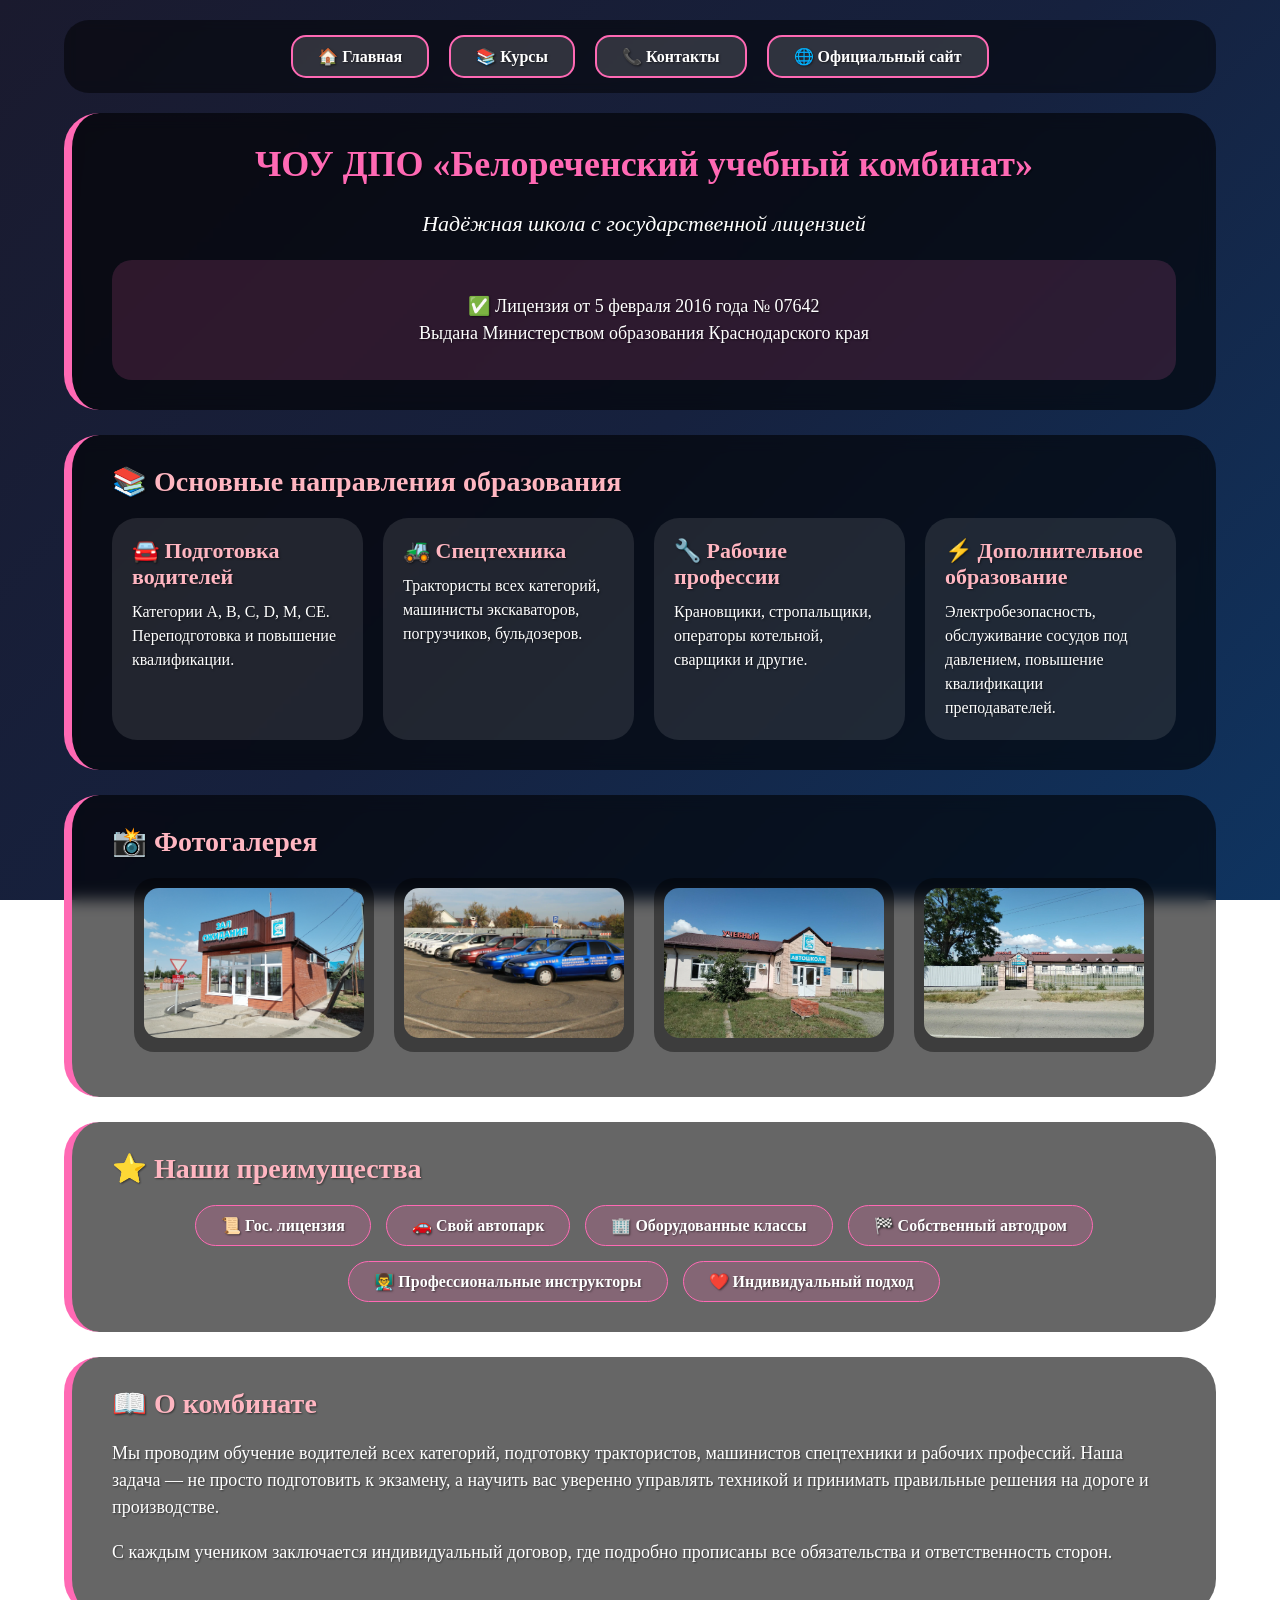
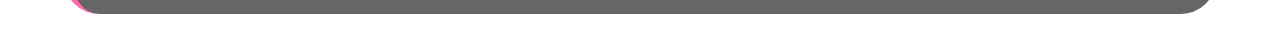
<file: index.html>
<!DOCTYPE html>
<html lang="ru">
<head>
    <meta charset="UTF-8">
    <title>Главная</title>
    <link rel="stylesheet" href="style.css">
</head>
<body>

    <div class="gradient-bg"></div>

    <div class="menu">
        <div class="button">🏠 Главная</div>
        <div class="button" onclick="window.location.href='сайтики/kursy.html';">📚 Курсы</div>
        <div class="button" onclick="window.location.href='сайтики/kontakty.html';">📞 Контакты</div>
        <div class="button" onclick="window.location.href='сайтики/ofsite.html';">🌐 Официальный сайт</div>
    </div>

    <div class="container">
        <!-- Блок с шапкой и лицензией -->
        <div class="block">
            <h1>ЧОУ ДПО «Белореченский учебный комбинат»</h1>
            <p class="slogan">Надёжная школа с государственной лицензией</p>
            <div class="license">
                <p>✅ Лицензия от 5 февраля 2016 года № 07642<br>
                Выдана Министерством образования Краснодарского края</p>
            </div>
        </div>

        <!-- Блок: Основные направления образования -->
        <div class="block">
            <h2>📚 Основные направления образования</h2>
            <div class="directions">
                <div class="direction-item">
                    <h3>🚘 Подготовка водителей</h3>
                    <p>Категории A, B, C, D, M, CE. Переподготовка и повышение квалификации.</p>
                </div>
                <div class="direction-item">
                    <h3>🚜 Спецтехника</h3>
                    <p>Трактористы всех категорий, машинисты экскаваторов, погрузчиков, бульдозеров.</p>
                </div>
                <div class="direction-item">
                    <h3>🔧 Рабочие профессии</h3>
                    <p>Крановщики, стропальщики, операторы котельной, сварщики и другие.</p>
                </div>
                <div class="direction-item">
                    <h3>⚡ Дополнительное образование</h3>
                    <p>Электробезопасность, обслуживание сосудов под давлением, повышение квалификации преподавателей.</p>
                </div>
            </div>
        </div>

        <!-- Блок: Фотогалерея -->
        <div class="block">
            <h2>📸 Фотогалерея</h2>
            <div class="gallery">
                <div class="gallery-item">
                    <img src="img/фото1.jpg">
                </div>
                <div class="gallery-item">
                    <img src="img/фото2.jpg">
                </div>
                <div class="gallery-item">
                    <img src="img/фото3.jpg">
                </div>
                <div class="gallery-item">
                    <img src="img/фото4.jpg">
                </div>
            </div>
        </div>

        <!-- Блок: Наши преимущества -->
        <div class="block">
            <h2>⭐ Наши преимущества</h2>
            <div class="advantages">
                <div class="adv-item">📜 Гос. лицензия</div>
                <div class="adv-item">🚗 Свой автопарк</div>
                <div class="adv-item">🏢 Оборудованные классы</div>
                <div class="adv-item">🏁 Собственный автодром</div>
                <div class="adv-item">👨‍🏫 Профессиональные инструкторы</div>
                <div class="adv-item">❤️ Индивидуальный подход</div>
            </div>
        </div>

        <!-- Блок: Кто мы (кратко) -->
        <div class="block">
            <h2>📖 О комбинате</h2>
            <p>Мы проводим обучение водителей всех категорий, подготовку трактористов, машинистов спецтехники и рабочих профессий. Наша задача — не просто подготовить к экзамену, а научить вас уверенно управлять техникой и принимать правильные решения на дороге и производстве.</p>
            <p>С каждым учеником заключается индивидуальный договор, где подробно прописаны все обязательства и ответственность сторон.</p>
        </div>
    </div>

</body>
</html>
</file>
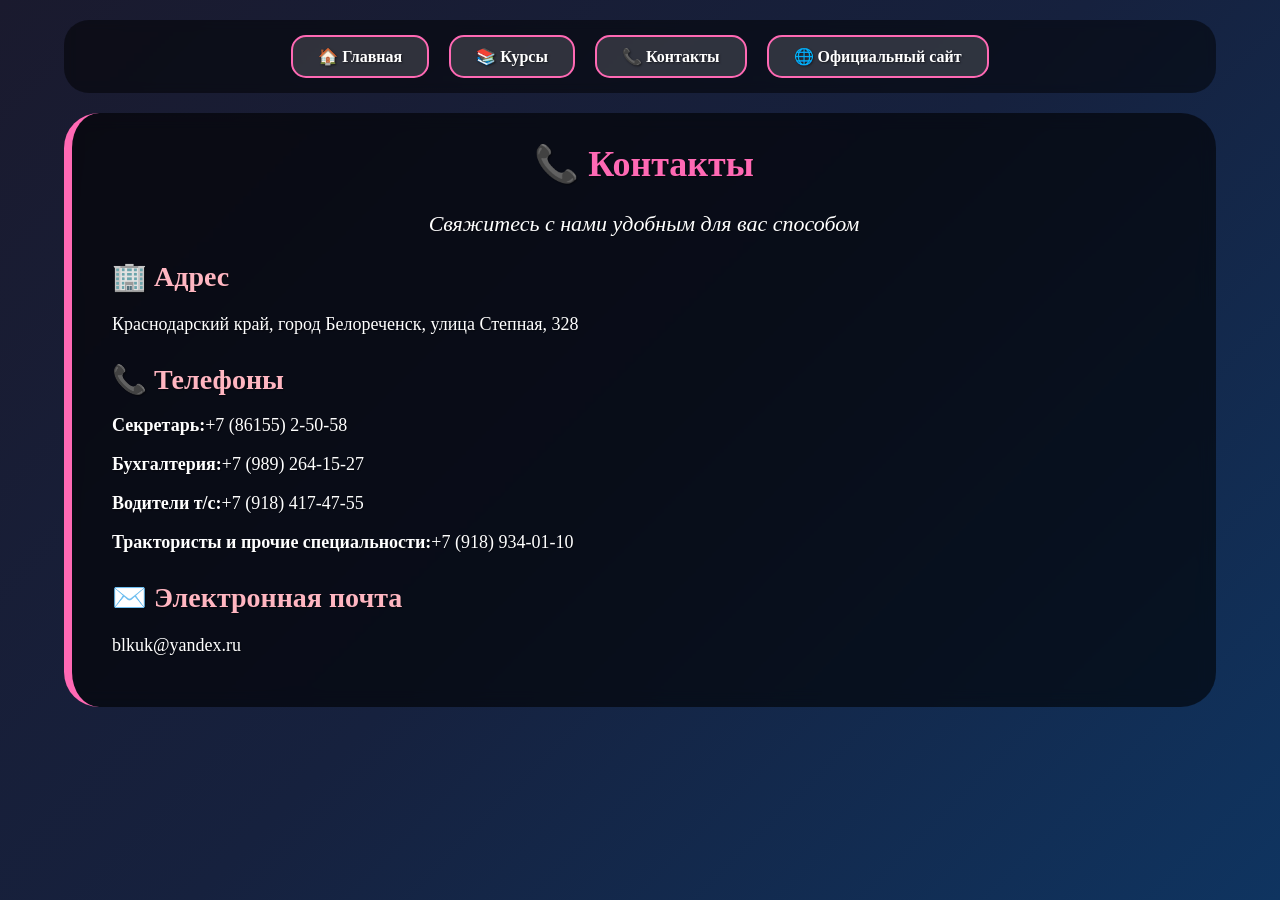
<file: сайтики/kontakty.html>
<!DOCTYPE html>
<html lang="ru">
<head>
    <meta charset="UTF-8">
    <title>Контакты</title>
    <link rel="stylesheet" href="../стили/kontakty.css">
</head>
<body>

    <div class="gradient-bg"></div>

    <div class="menu">
        <div class="button" onclick="window.location.href='../index.html';">🏠 Главная</div>
        <div class="button" onclick="window.location.href='kursy.html';">📚 Курсы</div>
        <div class="button">📞 Контакты</div>
        <div class="button" onclick="window.location.href='ofsite.html';">🌐 Официальный сайт</div>
    </div>

    <div class="container">
        <div class="block fullwidth">
            <h1>📞 Контакты</h1>
            <p class="slogan">Свяжитесь с нами удобным для вас способом</p>
            
            <div class="contact-info">
                <h2>🏢 Адрес</h2>
                <p>Краснодарский край, город Белореченск, улица Степная, 328</p>
            </div>

            <div class="contact-info">
                <h2>📞 Телефоны</h2>
                <ul class="contact-list">
                    <li><strong>Секретарь:</strong>+7 (86155) 2-50-58</li>
                    <li><strong>Бухгалтерия:</strong>+7 (989) 264-15-27</li>
                    <li><strong>Водители т/с:</strong>+7 (918) 417-47-55</li>
                    <li><strong>Трактористы и прочие специальности:</strong>+7 (918) 934-01-10</li>
                </ul>
            </div>

            <div class="contact-info">
                <h2>✉️ Электронная почта</h2>
                <p>blkuk@yandex.ru</p>
            </div>
        </div>
    </div>

</body>
</html>
</file>
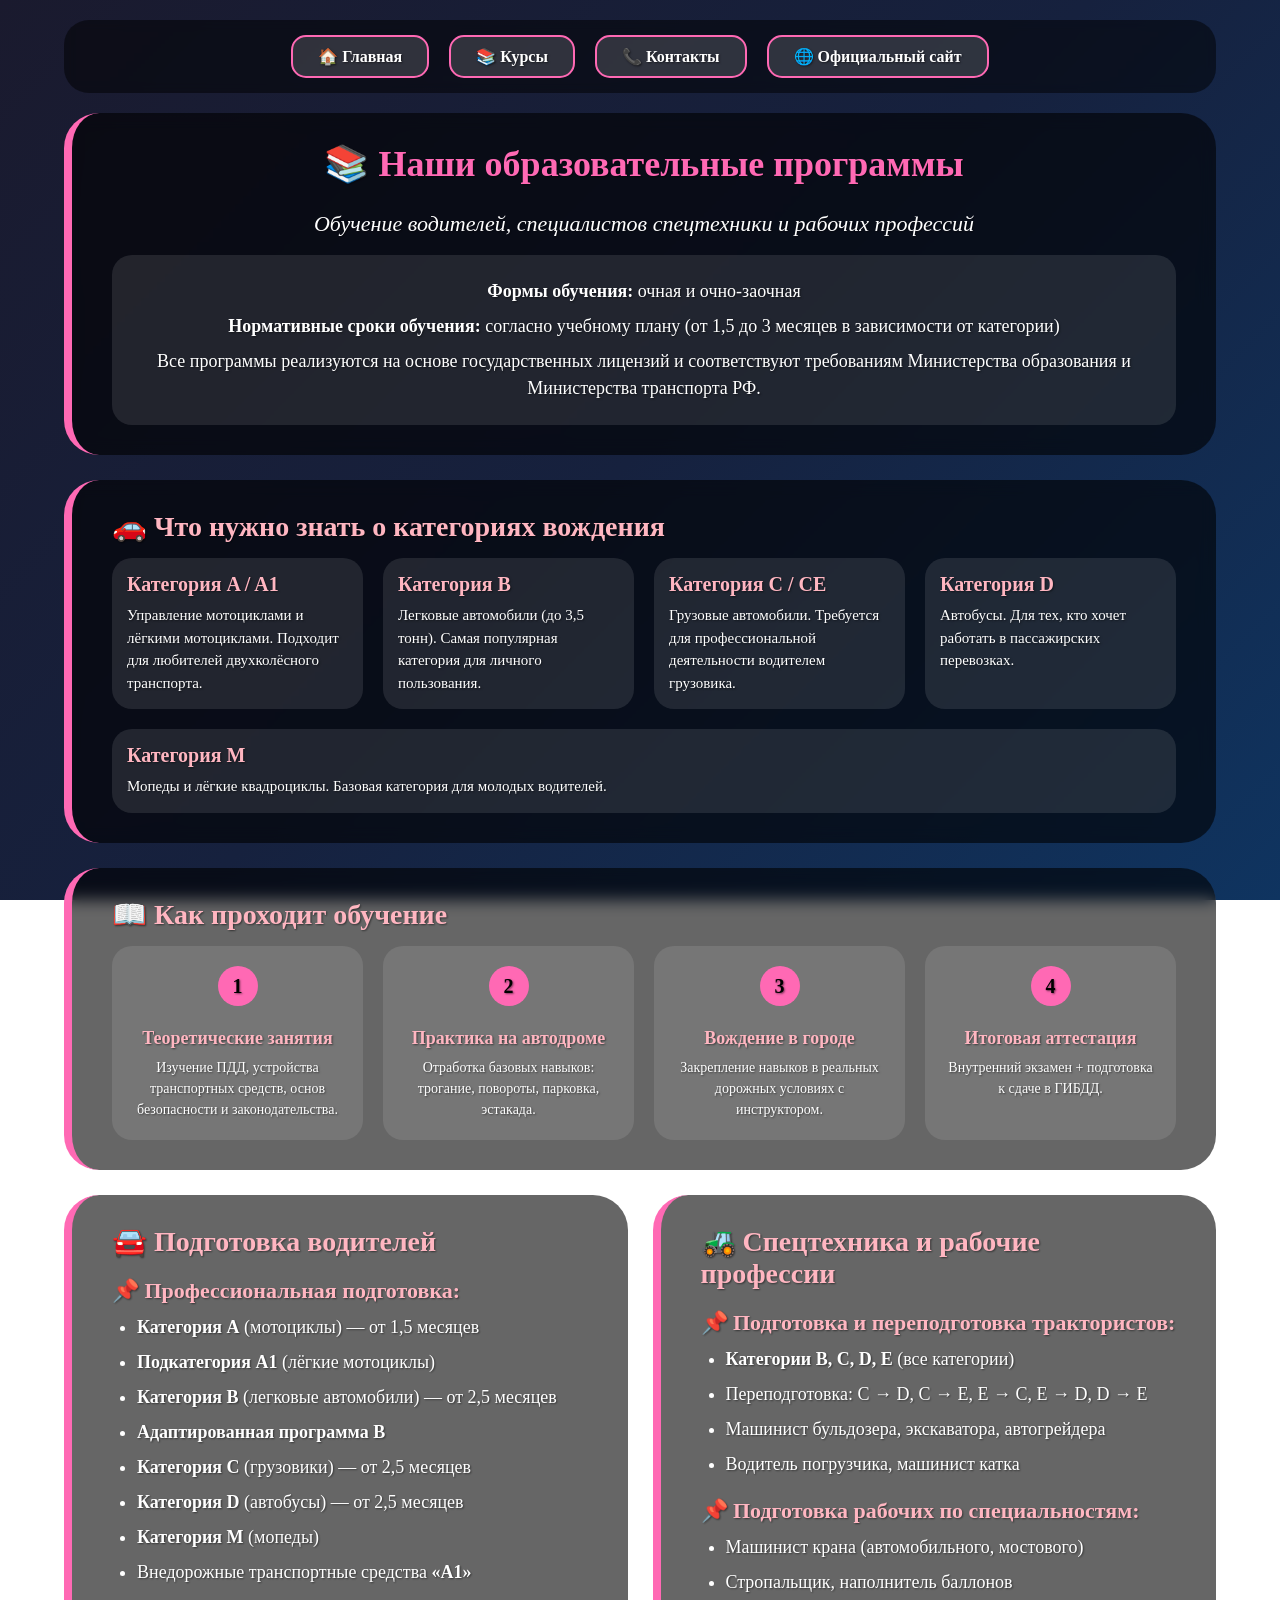
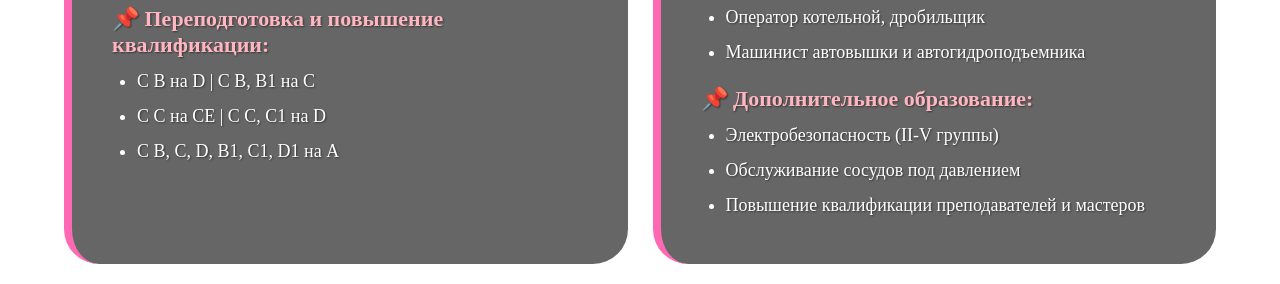
<file: сайтики/kursy.html>
<!DOCTYPE html>
<html lang="ru">
<head>
    <meta charset="UTF-8">
    <title>Курсы</title>
    <link rel="stylesheet" href="../стили/kursy.css">
</head>
<body>

    <div class="gradient-bg"></div>

    <div class="menu">
        <div class="button" onclick="window.location.href='../index.html';">🏠 Главная</div>
        <div class="button">📚 Курсы</div>
        <div class="button" onclick="window.location.href='kontakty.html';">📞 Контакты</div>
        <div class="button" onclick="window.location.href='ofsite.html';">🌐 Официальный сайт</div>
    </div>

    <div class="container">
        <!-- Верхний блок с описанием -->
        <div class="block fullwidth">
            <h1>📚 Наши образовательные программы</h1>
            <p class="slogan">Обучение водителей, специалистов спецтехники и рабочих профессий</p>
            <div class="program-info">
                <p><strong>Формы обучения:</strong> очная и очно-заочная</p>
                <p><strong>Нормативные сроки обучения:</strong> согласно учебному плану (от 1,5 до 3 месяцев в зависимости от категории)</p>
                <p>Все программы реализуются на основе государственных лицензий и соответствуют требованиям Министерства образования и Министерства транспорта РФ.</p>
            </div>
        </div>

        <!-- Блок: Что нужно знать о категориях -->
        <div class="block fullwidth">
            <h2>🚗 Что нужно знать о категориях вождения</h2>
            <div class="categories-desc">
                <div class="cat-item">
                    <h3>Категория A / A1</h3>
                    <p>Управление мотоциклами и лёгкими мотоциклами. Подходит для любителей двухколёсного транспорта.</p>
                </div>
                <div class="cat-item">
                    <h3>Категория B</h3>
                    <p>Легковые автомобили (до 3,5 тонн). Самая популярная категория для личного пользования.</p>
                </div>
                <div class="cat-item">
                    <h3>Категория C / CE</h3>
                    <p>Грузовые автомобили. Требуется для профессиональной деятельности водителем грузовика.</p>
                </div>
                <div class="cat-item">
                    <h3>Категория D</h3>
                    <p>Автобусы. Для тех, кто хочет работать в пассажирских перевозках.</p>
                </div>
                <div class="cat-item">
                    <h3>Категория M</h3>
                    <p>Мопеды и лёгкие квадроциклы. Базовая категория для молодых водителей.</p>
                </div>
            </div>
        </div>

        <!-- Блок: Как проходит обучение -->
        <div class="block fullwidth">
            <h2>📖 Как проходит обучение</h2>
            <div class="study-process">
                <div class="process-step">
                    <span class="step-number">1</span>
                    <h3>Теоретические занятия</h3>
                    <p>Изучение ПДД, устройства транспортных средств, основ безопасности и законодательства.</p>
                </div>
                <div class="process-step">
                    <span class="step-number">2</span>
                    <h3>Практика на автодроме</h3>
                    <p>Отработка базовых навыков: трогание, повороты, парковка, эстакада.</p>
                </div>
                <div class="process-step">
                    <span class="step-number">3</span>
                    <h3>Вождение в городе</h3>
                    <p>Закрепление навыков в реальных дорожных условиях с инструктором.</p>
                </div>
                <div class="process-step">
                    <span class="step-number">4</span>
                    <h3>Итоговая аттестация</h3>
                    <p>Внутренний экзамен + подготовка к сдаче в ГИБДД.</p>
                </div>
            </div>
        </div>

        <!-- Две колонки со списками программ -->
        <div class="two-columns">
            <div class="block">
                <h2>🚘 Подготовка водителей</h2>
                
                <h3>📌 Профессиональная подготовка:</h3>
                <ul>
                    <li><strong>Категория A</strong> (мотоциклы) — от 1,5 месяцев</li>
                    <li><strong>Подкатегория A1</strong> (лёгкие мотоциклы)</li>
                    <li><strong>Категория B</strong> (легковые автомобили) — от 2,5 месяцев</li>
                    <li><strong>Адаптированная программа B</strong></li>
                    <li><strong>Категория C</strong> (грузовики) — от 2,5 месяцев</li>
                    <li><strong>Категория D</strong> (автобусы) — от 2,5 месяцев</li>
                    <li><strong>Категория M</strong> (мопеды)</li>
                    <li>Внедорожные транспортные средства <strong>«А1»</strong></li>
                </ul>
                
                <h3>📌 Переподготовка и повышение квалификации:</h3>
                <ul>
                    <li>С B на D | С B, B1 на C</li>
                    <li>С C на CE | С C, C1 на D</li>
                    <li>С B, C, D, B1, C1, D1 на A</li>
                </ul>
            </div>

            <div class="block">
                <h2>🚜 Спецтехника и рабочие профессии</h2>
                
                <h3>📌 Подготовка и переподготовка трактористов:</h3>
                <ul>
                    <li><strong>Категории B, C, D, E</strong> (все категории)</li>
                    <li>Переподготовка: C → D, C → E, E → C, E → D, D → E</li>
                    <li>Машинист бульдозера, экскаватора, автогрейдера</li>
                    <li>Водитель погрузчика, машинист катка</li>
                </ul>
                
                <h3>📌 Подготовка рабочих по специальностям:</h3>
                <ul>
                    <li>Машинист крана (автомобильного, мостового)</li>
                    <li>Стропальщик, наполнитель баллонов</li>
                    <li>Оператор котельной, дробильщик</li>
                    <li>Машинист автовышки и автогидроподъемника</li>
                </ul>
                
                <h3>📌 Дополнительное образование:</h3>
                <ul>
                    <li>Электробезопасность (II-V группы)</li>
                    <li>Обслуживание сосудов под давлением</li>
                    <li>Повышение квалификации преподавателей и мастеров</li>
                </ul>
            </div>
        </div>
    </div>

</body>
</html>
</file>
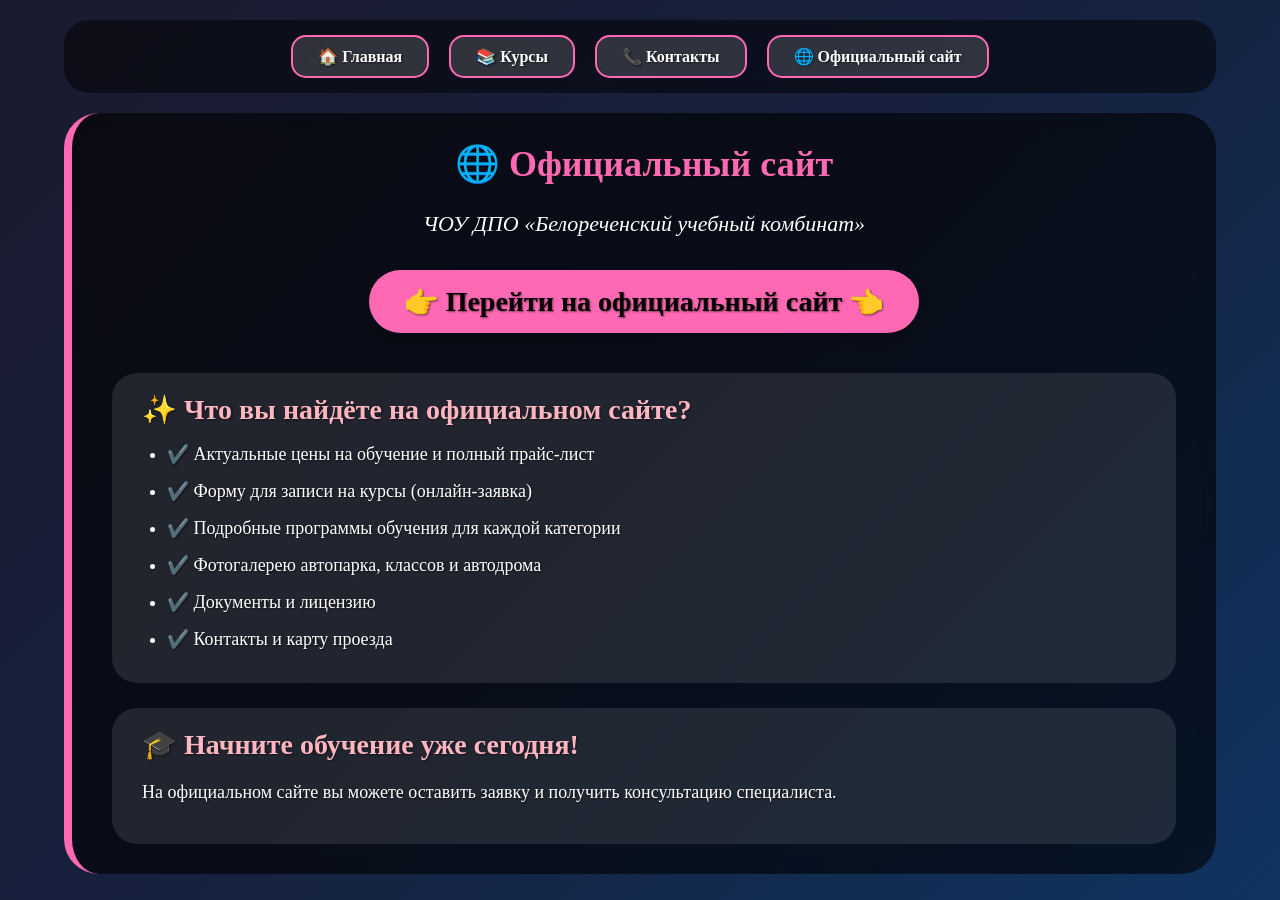
<file: сайтики/ofsite.html>
<!DOCTYPE html>
<html lang="ru">
<head>
    <meta charset="UTF-8">
    <title>Официальный сайт</title>
    <link rel="stylesheet" href="../стили/ofsite.css">
</head>
<body>

    <div class="gradient-bg"></div>

    <div class="menu">
        <div class="button" onclick="window.location.href='../index.html';">🏠 Главная</div>
        <div class="button" onclick="window.location.href='kursy.html';">📚 Курсы</div>
        <div class="button" onclick="window.location.href='kontakty.html';">📞 Контакты</div>
        <div class="button">🌐 Официальный сайт</div>
    </div>

    <div class="container">
        <div class="block fullwidth">
            <h1>🌐 Официальный сайт</h1>
            <p class="slogan">ЧОУ ДПО «Белореченский учебный комбинат»</p>
            
            <div class="main-link">
                <a href="https://blkuk.ru/" target="_blank" class="big-link">👉 Перейти на официальный сайт 👈</a>
            </div>

            <div class="info-box">
                <h2>✨ Что вы найдёте на официальном сайте?</h2>
                <ul>
                    <li>✔️ Актуальные цены на обучение и полный прайс-лист</li>
                    <li>✔️ Форму для записи на курсы (онлайн-заявка)</li>
                    <li>✔️ Подробные программы обучения для каждой категории</li>
                    <li>✔️ Фотогалерею автопарка, классов и автодрома</li>
                    <li>✔️ Документы и лицензию</li>
                    <li>✔️ Контакты и карту проезда</li>
                </ul>
            </div>

            <div class="info-box">
                <h2>🎓 Начните обучение уже сегодня!</h2>
                <p>На официальном сайте вы можете оставить заявку и получить консультацию специалиста.</p>
            </div>
        </div>
    </div>

</body>
</html>
</file>
<file: style.css>
body {
    font-family: Comic Sans Ms, 'Comic Sans', cursive;
    margin: 0;
    padding: 0;
    color: white;
    text-shadow: 1px 1px 2px rgba(0,0,0,0.5);
}
::selection {
    background: rgba(255, 215, 0, 0.7);
    color: black;
}

/* ГРАДИЕНТНЫЙ ФОН */
.gradient-bg {
    position: fixed;
    top: 0;
    left: 0;
    width: 100%;
    height: 100%;
    z-index: -1000;
    background: linear-gradient(135deg, #1a1a2e 0%, #16213e 50%, #0f3460 100%);
}

/* ===== МЕНЮ ===== */
.menu {
    width: 90%;
    margin: 20px auto;
    border-radius: 25px;
    background: rgba(0, 0, 0, 0.5);
    backdrop-filter: blur(5px);
    display: flex;
    justify-content: center;
    flex-wrap: wrap;
    padding: 10px 0;
}
.button {
    background: rgba(255, 255, 255, 0.15);
    border: 2px solid #ff69b4;
    border-radius: 15px;
    padding: 10px 25px;
    margin: 5px 10px;
    cursor: pointer;
    transition: all 0.3s ease;
    font-weight: bold;
    text-align: center;
}
.button:hover {
    background: white;
    color: black;
    transform: scale(1.05);
}

/* ===== КОНТЕЙНЕР ===== */
.container {
    width: 100%;
    display: flex;
    flex-direction: column;
    align-items: center;
    gap: 25px;
    margin: 20px 0;
}

/* ===== БЛОКИ ===== */
.block {
    width: 90%;
    background: rgba(0, 0, 0, 0.6);
    backdrop-filter: blur(8px);
    border-radius: 35px;
    padding: 30px 40px;
    box-sizing: border-box;
    border-left: 8px solid #ff69b4;
    transition: 0.3s;
}
.block:hover {
    background: rgba(0, 0, 0, 0.7);
}

/* ===== ТЕКСТ ===== */
h1 { 
    font-size: 36px; 
    text-align: center; 
    margin: 0 0 15px; 
    color: #ff69b4; 
    text-shadow: 1px 1px 2px rgba(0,0,0,0.5); 
}
h2 { 
    font-size: 28px; 
    margin-top: 0; 
    margin-bottom: 20px;
    color: #ffb6c1; 
    padding-left: 0;
    border-left: none;
}
h3 {
    font-size: 22px;
    margin: 0 0 8px;
    color: #ffb6c1;
}
p, li { 
    font-size: 18px; 
    line-height: 1.5; 
}
.slogan { 
    font-size: 22px; 
    text-align: center; 
    font-style: italic; 
    margin-bottom: 20px; 
}

/* ===== НАПРАВЛЕНИЯ ОБРАЗОВАНИЯ ===== */
.directions {
    display: flex;
    flex-wrap: wrap;
    justify-content: center;
    gap: 20px;
}
.direction-item {
    background: rgba(255, 255, 255, 0.1);
    border-radius: 25px;
    padding: 20px;
    flex: 1;
    min-width: 200px;
    transition: 0.3s;
}
.direction-item:hover {
    background: rgba(255, 105, 180, 0.2);
    transform: translateY(-5px);
}
.direction-item h3 {
    margin-bottom: 10px;
}
.direction-item p {
    font-size: 16px;
    margin: 0;
}

/* ===== ГАЛЕРЕЯ ===== */
.gallery {
    display: flex;
    flex-wrap: wrap;
    justify-content: center;
    gap: 20px;
    margin-bottom: 15px;
}
.gallery-item {
    background: rgba(0, 0, 0, 0.4);
    border-radius: 20px;
    padding: 10px;
    text-align: center;
    width: 220px;
    transition: 0.3s;
}
.gallery-item:hover {
    transform: scale(1.03);
}
.gallery-item img {
    width: 100%;
    height: 150px;
    object-fit: cover;
    border-radius: 15px;
}
.gallery-item p {
    margin: 8px 0 0;
    font-size: 14px;
}

/* ===== ПРЕИМУЩЕСТВА ===== */
.advantages {
    display: flex;
    flex-wrap: wrap;
    justify-content: center;
    gap: 15px;
    margin-top: 15px;
}
.adv-item {
    background: rgba(255, 105, 180, 0.2);
    border: 1px solid #ff69b4;
    border-radius: 40px;
    padding: 10px 25px;
    font-weight: bold;
    text-align: center;
    transition: 0.3s;
}
.adv-item:hover {
    background: rgba(255, 105, 180, 0.4);
    transform: scale(1.05);
}

/* ===== ЛИЦЕНЗИЯ ===== */
.license {
    background: rgba(255, 105, 180, 0.15);
    border-radius: 20px;
    padding: 15px;
    text-align: center;
    margin-top: 10px;
}

/* ===== АДАПТАЦИЯ ===== */
@media screen and (max-width: 768px) {
    .menu { width: 95%; }
    .button { padding: 8px 18px; font-size: 14px; }
    .block { width: 95%; padding: 20px 25px; }
    h1 { font-size: 26px; }
    h2 { font-size: 22px; }
    h3 { font-size: 18px; }
    p, li, .slogan { font-size: 16px; }
    .direction-item p { font-size: 14px; }
    .gallery-item { width: 160px; }
    .gallery-item img { height: 120px; }
    .container { gap: 15px; }
}
</file>
<file: стили/kontakty.css>
body {
    font-family: Comic Sans Ms, 'Comic Sans', cursive;
    margin: 0;
    padding: 0;
    color: white;
    text-shadow: 1px 1px 2px rgba(0,0,0,0.5);
}
::selection {
    background: rgba(255, 215, 0, 0.7);
    color: black;
}

/* ГРАДИЕНТНЫЙ ФОН */
.gradient-bg {
    position: fixed;
    top: 0;
    left: 0;
    width: 100%;
    height: 100%;
    z-index: -1000;
    background: linear-gradient(135deg, #1a1a2e 0%, #16213e 50%, #0f3460 100%);
}

/* ===== МЕНЮ ===== */
.menu {
    width: 90%;
    margin: 20px auto;
    border-radius: 25px;
    background: rgba(0, 0, 0, 0.5);
    backdrop-filter: blur(5px);
    display: flex;
    justify-content: center;
    flex-wrap: wrap;
    padding: 10px 0;
}
.button {
    background: rgba(255, 255, 255, 0.15);
    border: 2px solid #ff69b4;
    border-radius: 15px;
    padding: 10px 25px;
    margin: 5px 10px;
    cursor: pointer;
    transition: all 0.3s ease;
    font-weight: bold;
    text-align: center;
}
.button:hover {
    background: white;
    color: black;
    transform: scale(1.05);
}

/* ===== КОНТЕЙНЕР ===== */
.container {
    width: 100%;
    display: flex;
    flex-direction: column;
    align-items: center;
    gap: 25px;
    margin: 20px 0;
}

/* ===== БЛОК ===== */
.block {
    background: rgba(0, 0, 0, 0.6);
    backdrop-filter: blur(8px);
    border-radius: 35px;
    padding: 30px 40px;
    box-sizing: border-box;
    border-left: 8px solid #ff69b4;
    transition: 0.3s;
}

.block:hover {
    background: rgba(0, 0, 0, 0.7);
}

.fullwidth {
    width: 90%;
}

/* ===== ТЕКСТ ===== */
h1 { 
    font-size: 36px; 
    text-align: center; 
    margin: 0 0 10px; 
    color: #ff69b4; 
    text-shadow: 1px 1px 2px rgba(0,0,0,0.5); 
}
h2 { 
    font-size: 28px; 
    margin: 20px 0 10px;
    color: #ffb6c1; 
    padding-left: 0;
    border-left: none;
}
p, li { 
    font-size: 18px; 
    line-height: 1.5; 
}
.slogan { 
    font-size: 22px; 
    text-align: center; 
    font-style: italic; 
    margin-bottom: 20px; 
}
a {
    color: #ffb6c1;
    text-decoration: none;
    transition: 0.3s;
}
a:hover {
    color: #ff69b4;
    text-decoration: underline;
}
.contact-list {
    list-style: none;
    padding-left: 0;
}
.contact-list li {
    margin: 12px 0;
}
.contact-info {
    margin-bottom: 25px;
}
.contact-info:last-child {
    margin-bottom: 0;
}

/* ===== АДАПТАЦИЯ ПОД ТЕЛЕФОН ===== */
@media screen and (max-width: 768px) {
    .menu { width: 95%; }
    .button { padding: 8px 18px; font-size: 14px; }
    .block { padding: 20px 25px; }
    .fullwidth { width: 95%; }
    h1 { font-size: 26px; }
    h2 { font-size: 22px; }
    p, li, .slogan { font-size: 16px; }
    .container { gap: 15px; }
}
</file>
<file: стили/kursy.css>
body {
    font-family: Comic Sans Ms, 'Comic Sans', cursive;
    margin: 0;
    padding: 0;
    color: white;
    text-shadow: 1px 1px 2px rgba(0,0,0,0.5);
}
::selection {
    background: rgba(255, 215, 0, 0.7);
    color: black;
}

/* ГРАДИЕНТНЫЙ ФОН */
.gradient-bg {
    position: fixed;
    top: 0;
    left: 0;
    width: 100%;
    height: 100%;
    z-index: -1000;
    background: linear-gradient(135deg, #1a1a2e 0%, #16213e 50%, #0f3460 100%);
}

/* ===== МЕНЮ ===== */
.menu {
    width: 90%;
    margin: 20px auto;
    border-radius: 25px;
    background: rgba(0, 0, 0, 0.5);
    backdrop-filter: blur(5px);
    display: flex;
    justify-content: center;
    flex-wrap: wrap;
    padding: 10px 0;
}
.button {
    background: rgba(255, 255, 255, 0.15);
    border: 2px solid #ff69b4;
    border-radius: 15px;
    padding: 10px 25px;
    margin: 5px 10px;
    cursor: pointer;
    transition: all 0.3s ease;
    font-weight: bold;
    text-align: center;
}
.button:hover {
    background: white;
    color: black;
    transform: scale(1.05);
}

/* ===== КОНТЕЙНЕР ===== */
.container {
    width: 100%;
    display: flex;
    flex-direction: column;
    align-items: center;
    gap: 25px;
    margin: 20px 0;
}

/* ===== БЛОКИ ===== */
.block {
    background: rgba(0, 0, 0, 0.6);
    backdrop-filter: blur(8px);
    border-radius: 35px;
    padding: 30px 40px;
    box-sizing: border-box;
    border-left: 8px solid #ff69b4;
    transition: 0.3s;
}
.block:hover {
    background: rgba(0, 0, 0, 0.7);
}

/* ===== ДВЕ КОЛОНКИ РЯДОМ ===== */
.two-columns {
    display: flex;
    flex-wrap: wrap;
    justify-content: center;
    gap: 25px;
    width: 90%;
}
.two-columns .block {
    flex: 1;
    min-width: 320px;
    width: auto;
}

/* ===== ПОЛНОШИРИННЫЙ БЛОК ===== */
.fullwidth {
    width: 90%;
}

/* ===== ТЕКСТ ===== */
h1 { 
    font-size: 36px; 
    text-align: center; 
    margin: 0 0 10px; 
    color: #ff69b4; 
    text-shadow: 1px 1px 2px rgba(0,0,0,0.5); 
}
h2 { 
    font-size: 28px; 
    margin: 0 0 15px;
    color: #ffb6c1; 
    padding-left: 0;
    border-left: none;
}
h3 {
    font-size: 22px;
    margin: 20px 0 10px 0;
    color: #ffb6c1;
    padding-left: 0;
    border-left: none;
}
p, li { 
    font-size: 18px; 
    line-height: 1.5; 
}
.slogan { 
    font-size: 22px; 
    text-align: center; 
    font-style: italic; 
    margin-bottom: 5px; 
}
ul {
    margin: 0 0 15px 0;
    padding-left: 25px;
}
li {
    margin: 8px 0;
}

/* ===== БЛОК С ИНФОРМАЦИЕЙ О ПРОГРАММАХ ===== */
.program-info {
    background: rgba(255, 255, 255, 0.1);
    border-radius: 20px;
    padding: 15px 20px;
    margin-top: 15px;
    text-align: center;
}
.program-info p {
    margin: 8px 0;
}

/* ===== ОПИСАНИЕ КАТЕГОРИЙ ВОЖДЕНИЯ ===== */
.categories-desc {
    display: flex;
    flex-wrap: wrap;
    justify-content: center;
    gap: 20px;
    margin-top: 10px;
}
.cat-item {
    background: rgba(255, 255, 255, 0.1);
    border-radius: 20px;
    padding: 15px;
    flex: 1;
    min-width: 180px;
    transition: 0.3s;
}
.cat-item:hover {
    background: rgba(255, 105, 180, 0.2);
    transform: translateY(-3px);
}
.cat-item h3 {
    margin: 0 0 8px;
    font-size: 20px;
    color: #ffb6c1;
}
.cat-item p {
    margin: 0;
    font-size: 15px;
}

/* ===== КАК ПРОХОДИТ ОБУЧЕНИЕ ===== */
.study-process {
    display: flex;
    flex-wrap: wrap;
    justify-content: center;
    gap: 20px;
    margin-top: 10px;
}
.process-step {
    background: rgba(255, 255, 255, 0.1);
    border-radius: 20px;
    padding: 20px;
    flex: 1;
    min-width: 180px;
    text-align: center;
    position: relative;
    transition: 0.3s;
}
.process-step:hover {
    background: rgba(255, 105, 180, 0.2);
    transform: translateY(-3px);
}
.step-number {
    display: inline-block;
    width: 40px;
    height: 40px;
    background: #ff69b4;
    color: black;
    font-weight: bold;
    font-size: 20px;
    text-align: center;
    line-height: 40px;
    border-radius: 50%;
    margin-bottom: 12px;
}
.process-step h3 {
    margin: 10px 0 8px;
    font-size: 18px;
}
.process-step p {
    margin: 0;
    font-size: 14px;
}

/* ===== АДАПТАЦИЯ ПОД ТЕЛЕФОН ===== */
@media screen and (max-width: 768px) {
    .menu { width: 95%; }
    .button { padding: 8px 18px; font-size: 14px; }
    .block { padding: 20px 25px; }
    .fullwidth { width: 95%; }
    .two-columns { width: 95%; }
    .two-columns .block { min-width: 100%; }
    h1 { font-size: 26px; }
    h2 { font-size: 22px; }
    h3 { font-size: 18px; }
    p, li, .slogan, .program-info p { font-size: 16px; }
    .container { gap: 15px; }
    .cat-item h3 { font-size: 18px; }
    .cat-item p { font-size: 14px; }
    .process-step { min-width: 140px; }
    .process-step h3 { font-size: 16px; }
    .process-step p { font-size: 12px; }
    .step-number { width: 32px; height: 32px; font-size: 18px; line-height: 32px; }
}
</file>
<file: стили/ofsite.css>
body {
    font-family: Comic Sans Ms, 'Comic Sans', cursive;
    margin: 0;
    padding: 0;
    color: white;
    text-shadow: 1px 1px 2px rgba(0,0,0,0.5);
}
::selection {
    background: rgba(255, 215, 0, 0.7);
    color: black;
}

/* ГРАДИЕНТНЫЙ ФОН */
.gradient-bg {
    position: fixed;
    top: 0;
    left: 0;
    width: 100%;
    height: 100%;
    z-index: -1000;
    background: linear-gradient(135deg, #1a1a2e 0%, #16213e 50%, #0f3460 100%);
}

/* ===== МЕНЮ ===== */
.menu {
    width: 90%;
    margin: 20px auto;
    border-radius: 25px;
    background: rgba(0, 0, 0, 0.5);
    backdrop-filter: blur(5px);
    display: flex;
    justify-content: center;
    flex-wrap: wrap;
    padding: 10px 0;
}
.button {
    background: rgba(255, 255, 255, 0.15);
    border: 2px solid #ff69b4;
    border-radius: 15px;
    padding: 10px 25px;
    margin: 5px 10px;
    cursor: pointer;
    transition: all 0.3s ease;
    font-weight: bold;
    text-align: center;
}
.button:hover {
    background: white;
    color: black;
    transform: scale(1.05);
}

/* ===== КОНТЕЙНЕР ===== */
.container {
    width: 100%;
    display: flex;
    flex-direction: column;
    align-items: center;
    gap: 25px;
    margin: 20px 0;
}

/* ===== БЛОК ===== */
.block {
    background: rgba(0, 0, 0, 0.6);
    backdrop-filter: blur(8px);
    border-radius: 35px;
    padding: 30px 40px;
    box-sizing: border-box;
    border-left: 8px solid #ff69b4;
    transition: 0.3s;
}

.block:hover {
    background: rgba(0, 0, 0, 0.7);
}

.fullwidth {
    width: 90%;
}

/* ===== ТЕКСТ ===== */
h1 { 
    font-size: 36px; 
    text-align: center; 
    margin: 0 0 10px; 
    color: #ff69b4; 
    text-shadow: 1px 1px 2px rgba(0,0,0,0.5); 
}
h2 { 
    font-size: 28px; 
    margin: 0 0 15px;
    color: #ffb6c1; 
    padding-left: 0;
    border-left: none;
}
p, li { 
    font-size: 18px; 
    line-height: 1.5; 
}
.slogan { 
    font-size: 22px; 
    text-align: center; 
    font-style: italic; 
    margin-bottom: 30px; 
}

/* ===== ГЛАВНАЯ ССЫЛКА ===== */
.main-link {
    text-align: center;
    margin-bottom: 40px;
}
.big-link {
    display: inline-block;
    background: #ff69b4;
    color: black;
    text-decoration: none;
    font-size: 28px;
    font-weight: bold;
    padding: 15px 35px;
    border-radius: 50px;
    transition: 0.3s;
    box-shadow: 0 5px 15px rgba(0,0,0,0.3);
}
.big-link:hover {
    background: #ff1493;
    transform: scale(1.05);
    box-shadow: 0 8px 25px rgba(0,0,0,0.4);
}

/* ===== ИНФОРМАЦИОННЫЕ БЛОКИ ===== */
.info-box {
    background: rgba(255, 255, 255, 0.1);
    border-radius: 25px;
    padding: 20px 30px;
    margin-bottom: 25px;
}
.info-box:last-child {
    margin-bottom: 0;
}
.info-box ul {
    margin: 0;
    padding-left: 25px;
}
.info-box li {
    margin: 10px 0;
}

/* ===== АДАПТАЦИЯ ПОД ТЕЛЕФОН ===== */
@media screen and (max-width: 768px) {
    .menu { width: 95%; }
    .button { padding: 8px 18px; font-size: 14px; }
    .block { padding: 20px 25px; }
    .fullwidth { width: 95%; }
    h1 { font-size: 26px; }
    h2 { font-size: 22px; }
    p, li, .slogan { font-size: 16px; }
    .container { gap: 15px; }
    .big-link { font-size: 18px; padding: 12px 20px; }
    .info-box { padding: 15px 20px; }
}
</file>
